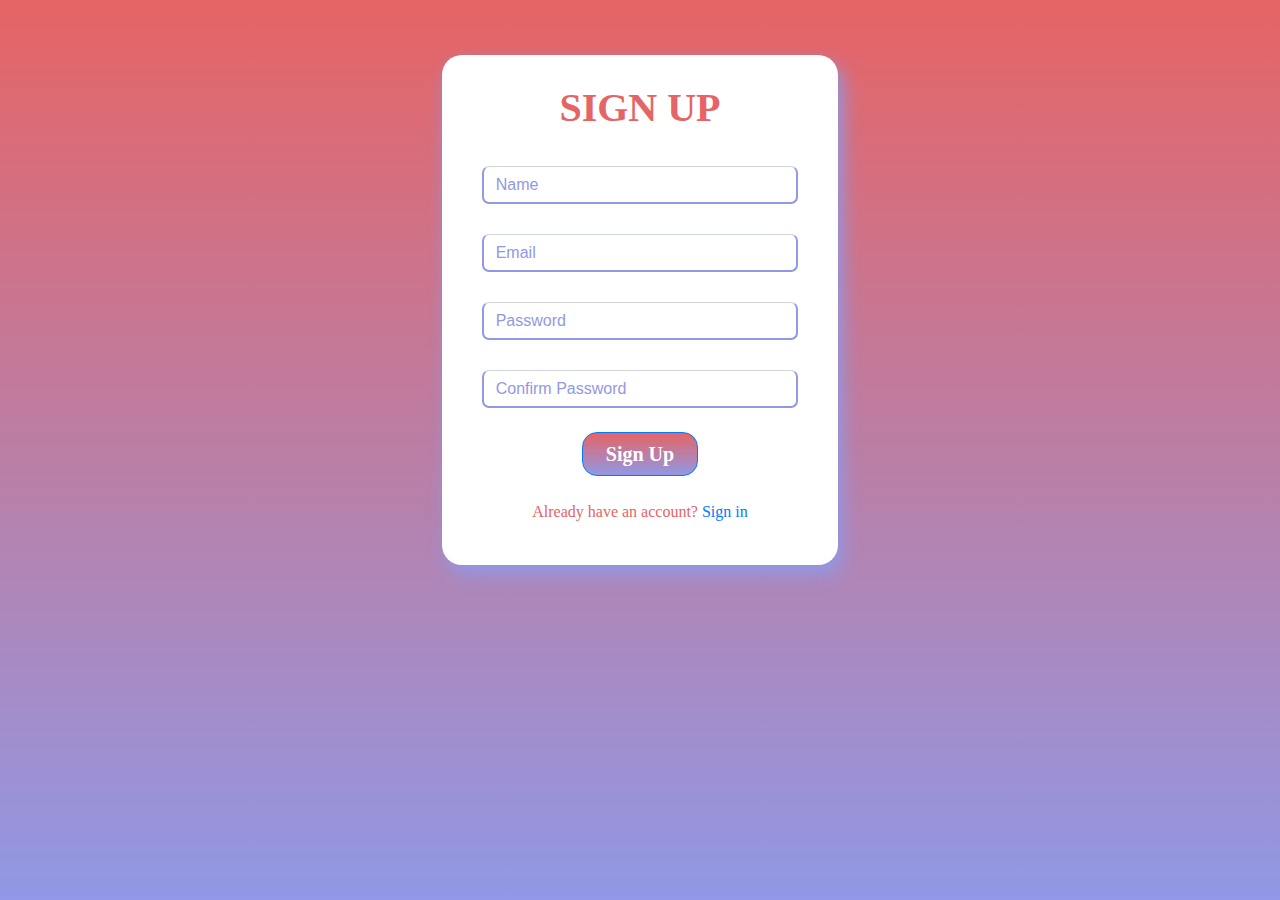
<file: index.html>
<!DOCTYPE html>
<html lang="en">
<head>
    <meta charset="UTF-8">
    <meta name="viewport" content="width=device-width, initial-scale=1.0">
    <title>Document</title>
      <!--bootostrab link-->
    <link rel="stylesheet" href="./Css/bootstrap.min.css" />
    <!--Css Links-->
    <link rel="stylesheet" href="./Css/signup.css" />
</head>
<body>
    
  <div class="container   col-lg-4 col-md-8 ">
   
        <div class=" card-style ">
            <form>
                <h1 class="text-center p-1 font-weight-bold">SIGN UP</h1>
                <div class="form-group col-md-12">
                    <input   type="text" placeholder="Name" class="form-control " required>
                  </div>
                <div class="form-group col-md-12">
                  <input   type="email" placeholder="Email" class="form-control " id="exampleInputEmail1" aria-describedby="emailHelp" required>
                </div>
                <div class="form-group col-md-12">
                  <input  placeholder="Password" type="password" class="form-control" id="exampleInputPassword1" required>
                </div>
                <div class="form-group col-md-12">
                    <input  placeholder="Confirm Password" type="password" class="form-control" id="exampleInputPassword1" required>
                  </div>
            
                <button type="submit" class="submit-btn col-md-4  btn btn-primary  btn-block mt-4">Sign Up</button>

                <p class="text-center  pt-4">Already have an account? <a href="./html/signin.html"> Sign in</a></p>
              </form>
        
       
    </div>
  </div>
    





    <!-- jq links -->
    <script src="./js/jquery-3.6.1.min.js"></script>
    <script src="./js/popper.min.js"></script>
    <script src="./js/bootstrap.min.js"></script>    
</body>
</html>
</file>
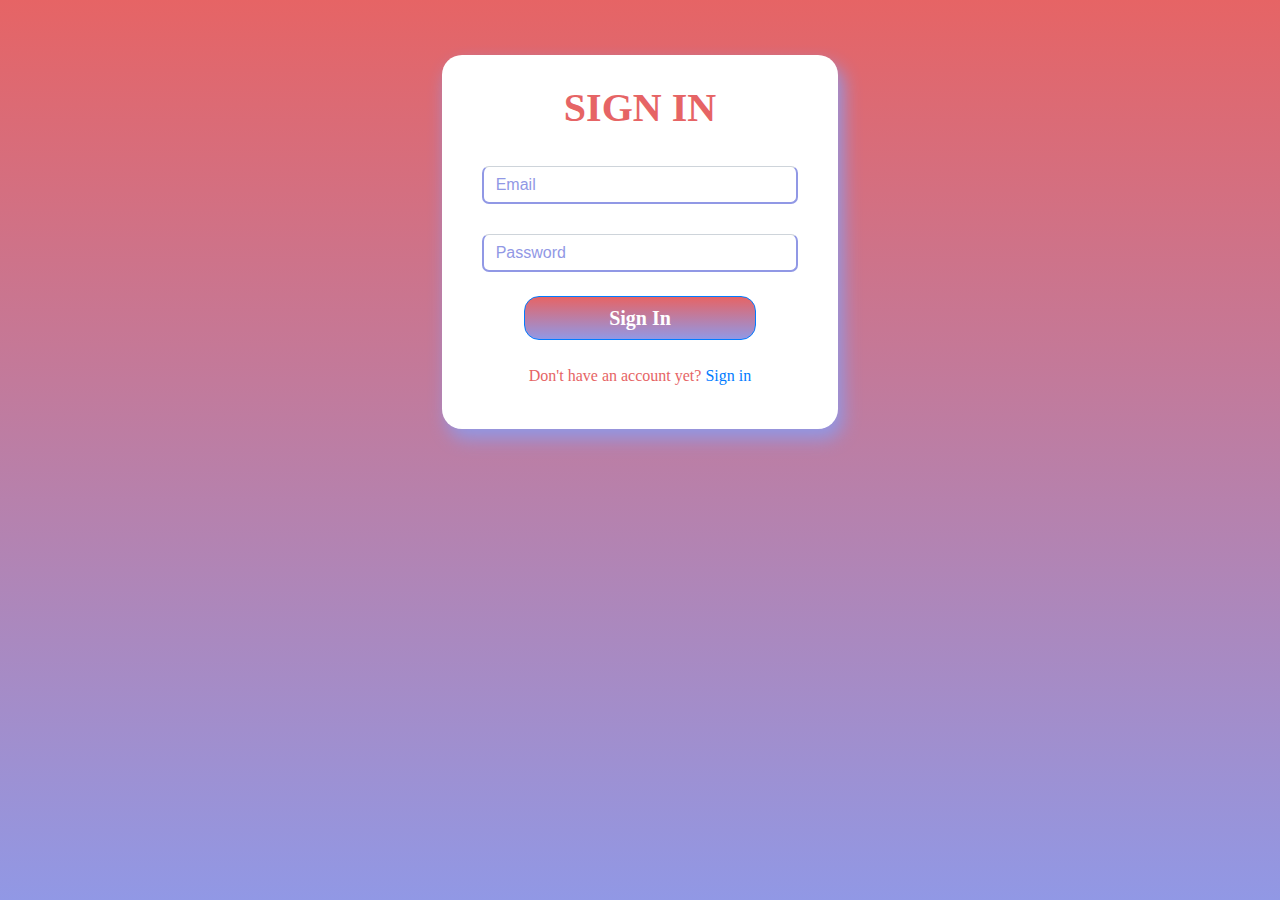
<file: html/signin.html>
<!DOCTYPE html>
<html lang="en">
<head>
    <meta charset="UTF-8">
    <meta name="viewport" content="width=device-width, initial-scale=1.0">
    <title>Document</title>
      <!--bootostrab link-->
    <link rel="stylesheet" href="../Css/bootstrap.min.css" />
    <!--Css Links-->
    <link rel="stylesheet" href="../Css/signup.css" />
</head>
<body>


  <div class="container  col-lg-4 col-md-8 ">
   
    <div class=" card-style ">
        <form>
            <h1 class="text-center p-1 font-weight-bold">SIGN IN</h1>
    
            <div class="form-group col-md-12">
              <input   type="email" placeholder="Email" class="form-control " id="exampleInputEmail1" aria-describedby="emailHelp" required>
            </div>
            <div class="form-group col-md-12">
              <input  placeholder="Password" type="password" class="form-control" id="exampleInputPassword1" required>
            </div>
        
            <button type="submit" class="submit-btn col-md-4 col-md-8  btn btn-primary  btn-block mt-4">Sign In</button>

            <p class="text-center  pt-4">Don't have an account yet? <a href="../index.html"> Sign in</a></p>
          </form>
    
   
</div>

</div>
 


    <!-- jq links -->
    <script src="../js/jquery-3.6.1.min.js"></script>
    <script src="../js/popper.min.js"></script>
    <script src="../js/bootstrap.min.js"></script>    
</body>
</html>
</file>
<file: Css/signup.css>
body{
    background: linear-gradient(#e66465, #9198e5);
    height: 100vh;
}

/* .container{
    width: 450px;
} */
.card-style {
    background-color: white;
    border-radius: 20px;
    box-shadow: 5px 10px 18px #9198e5;
    position: relative;
    top:55px;
    /* margin-top:60px; */
    padding:25px;

   
}
.card-style  h1{
    color:#e66465;
   font-family: 'Times New Roman', Times, serif;
   
}

.card-style input {
    display: block;
    margin-right: auto;
    margin-left: auto;
    margin-top: 30px;
}

.card-style input::placeholder {
    color: #9198e5 !important;
}

.card-style input:placeholder-shown {
    border-left: 2px solid #9198e5 ;
    border-bottom: 2px solid #9198e5 ;
    border-right: 2px solid #9198e5 ;
    border-radius: 7px ;
}

.card-style .submit-btn {
    margin-right: auto;
    margin-left: auto;
    /* height:45px; */
    border-radius: 15px;
    background: linear-gradient(#e66465, #9198e5);
    color: white;
    font-weight: bold;
    font-size: 20px;
    font-family: 'Times New Roman', Times, serif;
}
.card-style  p{
    color:#e66465;
   font-family: 'Times New Roman', Times, serif;
   
}
</file>
